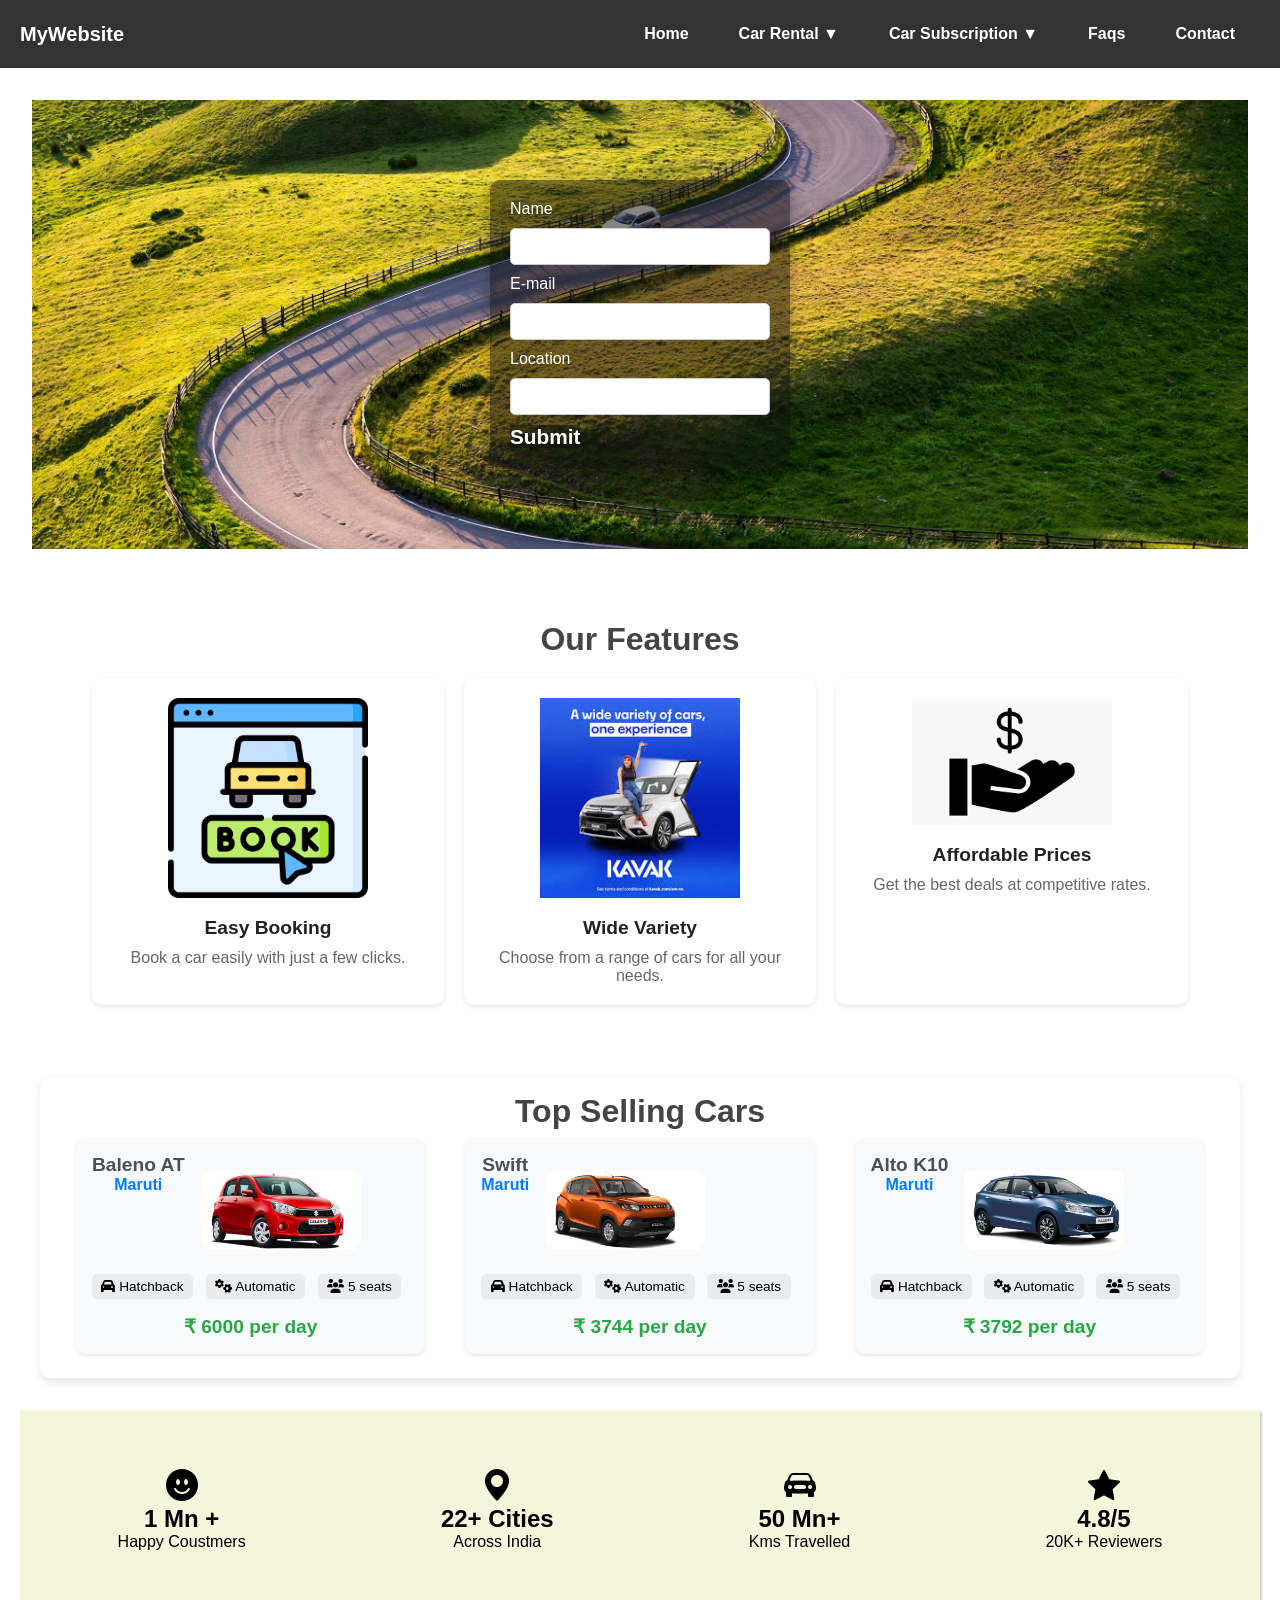
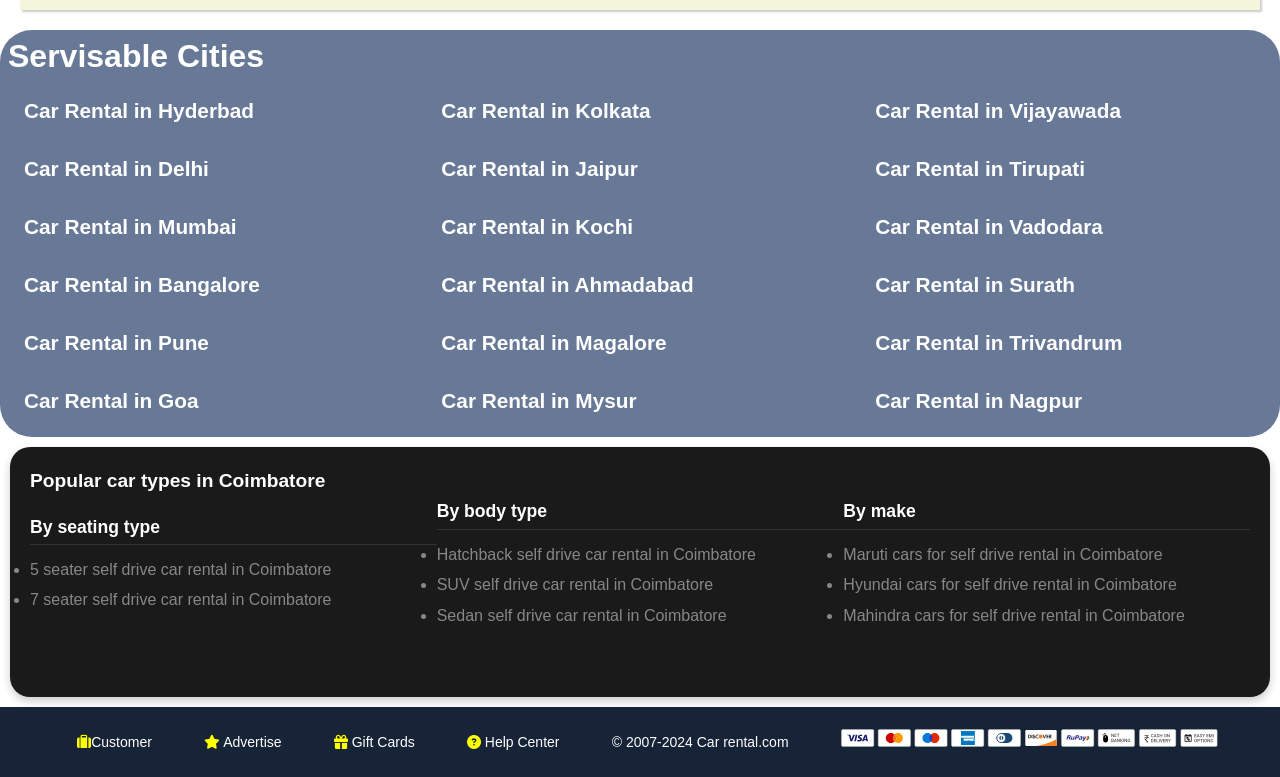
<file: index.html>
<!DOCTYPE html>
<html lang="en">

<head>
    <meta charset="UTF-8">
    <meta name="viewport" content="width=device-width, initial-scale=1.0">
    <title>main page</title>
    <link rel="stylesheet" href="./style.css">

    <link rel="stylesheet" href="./bootstrap-5.3.3-dist/bootstrap-5.3.3-dist/css/bootstrap-grid.min.css">
    <link rel="stylesheet" href="https://cdnjs.cloudflare.com/ajax/libs/font-awesome/6.4.2/css/all.min.css"
        integrity="sha512-z3gLpd7yknf1YoNbCzqRKc4qyor8gaKU1qmn+CShxbuBusANI9QpRohGBreCFkKxLhei6S9CQXFEbbKuqLg0DA=="
        crossorigin="anonymous" referrerpolicy="no-referrer" />
    <link rel="stylesheet" href="https://cdn.jsdelivr.net/npm/bootstrap-icons@1.11.3/font/bootstrap-icons.min.css">

</head>

<body>
    <!-- nav-bar start -->
    <nav class="navbar">
        <div class="logo">MyWebsite</div>
        <ul class="nav-links">
            <li><a href="#">Home</a></li>
            <li class="dropdown">
                <a href="#">Car Rental ▼</a>
                <ul class="dropdown-menu">
                    <li><a href="#">Car rent in Hyderbad</a></li>
                    <li><a href="#">Car rent in Bengulur</a></li>
                    <li><a href="#">Car rent in Chennai</a></li>
                    <li><a href="#">Car rent in Pune</a></li>
                </ul>
            </li>
            <li class="dropdown">
                <a href="#">Car Subscription ▼</a>
                <ul class="dropdown-menu">
                    <li><a href="#">Free</a></li>
                    <li><a href="#">Standard</a></li>
                    <li><a href="#">Premium</a></li>
                </ul>
            </li>
            <li id ="faqs_section"><a href="#">Faqs</a></li>
            <li><a href="#">Contact</a></li>
        </ul>
        <div class="hamburger">
            <span></span>
            <span></span>
            <span></span>
        </div>
    </nav>
    <!-- nav-bar end -->

    <!-- form start -->
    <div class="contaner-fluid">
        <form action="#">
            <label for="name">Name</label><br>
            <input type="text" name="name" id="name"><br>
            <label for="mail">E-mail</label><br>
            <input type="text" name="name" id="mail"><br>
            <label for="location">Location</label><br>
            <input type="text" name="name" id="location" list="locations"><br>
            <datalist id="locations" class="datalist">
                <option value="Hyderbad"></option>
                <option value="Bangalore"></option>
                <option value="Mumbai"></option>
                <option value="Pune"></option>
            </datalist>
            <a href="./index1.html" class="button">Submit</a>
        </form>

    </div>
    <!-- form end -->

    <!-- carousels start -->
    <section id="features" class="features-section">
        <div class="container">
            <h2>Our Features</h2>
            <div class="features-grid">
                <div class="feature-card">
                    <img src="b1.png" alt="Feature 1" class="feature-icon" />
                    <h3>Easy Booking</h3>
                    <p>Book a car easily with just a few clicks.</p>
                </div>
                <div class="feature-card">
                    <img src="b2.jpg" alt="Feature 2" class="feature-icon" />
                    <h3>Wide Variety</h3>
                    <p>Choose from a range of cars for all your needs.</p>
                </div>
                <div class="feature-card">
                    <img src="b3.png" alt="Feature 3" class="feature-icon" />
                    <h3>Affordable Prices</h3>
                    <p>Get the best deals at competitive rates.</p>
                </div>
            </div>
        </div>
    </section>
    <!-- carousel end -->
     
    <!-- carousels second start -->
    <div class="carousel-container">
        <h1 id="h1-heading">Top Selling Cars </h1>
        <ol class="carousel-track">

            <li class="carousel-item">
                <div class="car-card">
                    <div class="car-data">
                        <div>
                            <h3 class="car-name">Baleno AT</h3>
                            <p class="car-brand">Maruti</p>
                        </div>
                        <img src="./mariti4.jpg" alt="Baleno AT" class="car-image">
                    </div>
                    <div class="car-details">
                        <span><i class="fa fa-car"></i> Hatchback</span>
                        <span><i class="fa fa-cogs"></i> Automatic</span>
                        <span><i class="fa fa-users"></i> 5 seats</span>
                    </div>
                    <p class="car-price">₹ 6000 <span>per day</span></p>
                </div>
            </li>
            <li class="carousel-item">
                <div class="car-card">
                    <div class="car-data">
                        <div>
                            <h3 class="car-name">Swift</h3>
                            <p class="car-brand">Maruti</p>
                        </div>
                        <img src="./mahendra2.jpg" alt="Baleno AT" class="car-image">
                    </div>
                    <div class="car-details">
                        <span><i class="fa fa-car"></i> Hatchback</span>
                        <span><i class="fa fa-cogs"></i> Automatic</span>
                        <span><i class="fa fa-users"></i> 5 seats</span>
                    </div>
                    <p class="car-price">₹ 3744 <span>per day</span></p>
                </div>
            </li>
            <li class="carousel-item">
                <div class="car-card">
                    <div class="car-data">
                        <div>
                            <h3 class="car-name">Alto K10</h3>
                            <p class="car-brand">Maruti</p>
                        </div>
                        <img src="./maruti1.jpg" alt="Baleno AT" class="car-image">
                    </div>
                    <div class="car-details">
                        <span><i class="fa fa-car"></i> Hatchback</span>
                        <span><i class="fa fa-cogs"></i> Automatic</span>
                        <span><i class="fa fa-users"></i> 5 seats</span>
                    </div>
                    <p class="car-price">₹ 3792 <span>per day</span></p>
                </div>
            </li>


        </ol>
    </div>
    <!-- carousels second end -->
    <!-- feedback section -->
    <div class="feedback">
        <div class="back">
            <span><i class="bi bi-emoji-smile-fill"></i></span>
            <h2><b>1 Mn +</b></h2>
            <p>Happy Coustmers</p>
        </div>

        <div class="back">
            <span><i class="bi bi-geo-alt-fill"></i></span>
            <h2><b>22+ Cities</b></h2>
            <p>Across India</p>
        </div>

        <div class="back">
            <span><i class="bi bi-car-front-fill"></i></span>
            <h2><b>50 Mn+</b></h2>
            <p>Kms Travelled</p>
        </div>

        <div class="back">
            <span><i class="bi bi-star-fill"></i></span>
            <h2><b>4.8/5</b></h2>
            <p>20K+ Reviewers</p>
        </div>
    </div>
    </div>
    <!-- feedback end -->
    <!-- serviceble cities start -->
    <div id="city">
        <h2 class="footerHeading">Servisable Cities</h2>
        <div class="footerSection">
            <div class="footerInfo">
                <a href="index.html" class="anchor">Car Rental in Hyderbad</a><br>
                <a href="index.html" class="anchor">Car Rental in Delhi</a><br>
                <a href="index.html" class="anchor">Car Rental in Mumbai</a><br>
                <a href="index.html" class="anchor">Car Rental in Bangalore</a><br>
                <a href="index.html" class="anchor">Car Rental in Pune </a><br>
                <a href="index.html" class="anchor">Car Rental in Goa</a>
            </div>
            <div class="footerInfo">
                <a href="index.html" class="anchor">Car Rental in Kolkata</a><br>
                <a href="index.html" class="anchor">Car Rental in Jaipur</a><br>
                <a href="index.html" class="anchor">Car Rental in Kochi</a><br>
                <a href="index.html" class="anchor">Car Rental in Ahmadabad</a><br>
                <a href="index.html" class="anchor">Car Rental in Magalore</a><br>
                <a href="index.html" class="anchor">Car Rental in Mysur</a>
            </div>
            <div class="footerInfo">
                <a href="index.html" class="anchor">Car Rental in Vijayawada</a><br>
                <a href="index.html" class="anchor">Car Rental in Tirupati</a><br>
                <a href="index.html" class="anchor">Car Rental in Vadodara</a><br>
                <a href="index.html" class="anchor">Car Rental in Surath</a><br>
                <a href="index.html" class="anchor">Car Rental in Trivandrum</a><br>
                <a href="index.html" class="anchor">Car Rental in Nagpur</a>
            </div>
        </div>
    </div>

    <!-- serviceble cities end -->
    <!-- information start-->
    <div class="matter">
        <h2>Popular car types in Coimbatore</h2>
        <div class="one">
            <div>
                <h3>By seating type</h3>
                <ul>
                    <li>5 seater self drive car rental in Coimbatore</li>
                    <li>7 seater self drive car rental in Coimbatore</li>
                </ul>
            </div>
            <div>
                <h3>By body type</h3>
                <ul>
                    <li>Hatchback self drive car rental in Coimbatore</li>
                    <li>SUV self drive car rental in Coimbatore</li>
                    <li>Sedan self drive car rental in Coimbatore</li>
                </ul>
            </div>
            <div>
                <h3>By make</h3>
                <ul>
                    <li>Maruti cars for self drive rental in Coimbatore</li>
                    <li>Hyundai cars for self drive rental in Coimbatore</li>
                    <li>Mahindra cars for self drive rental in Coimbatore</li>
                </ul>
            </div>
        </div>
    </div>

    <!-- information end -->
    <!--format start -->

    <!-- format end -->
    <!-- footer section -->
    <footer>

        <div class="footerExtras ">
            <span> <i class="fa-solid fa-suitcase "></i>Customer</span>
            <span> <i class="fa-solid fa-star"></i> Advertise</span>
            <span> <i class="fa-solid fa-gift"></i> Gift Cards</span>
            <span> <i class="fa-solid fa-circle-question"></i> Help Center</span>
            <span>© 2007-2024 Car rental.com</span>
            <span><img src="./payment-method.svg" alt="payment-method"></span>

        </div>

    </footer>
    <!-- footer section end -->
    <!-- carousels start -->

    <!-- carosels end -->


    <script src="./bootstrap-5.3.3-dist/bootstrap-5.3.3-dist/js/bootstrap.bundle.min.js"></script>
    <script src="./index.js"></script>
</body>

</html>
</file>
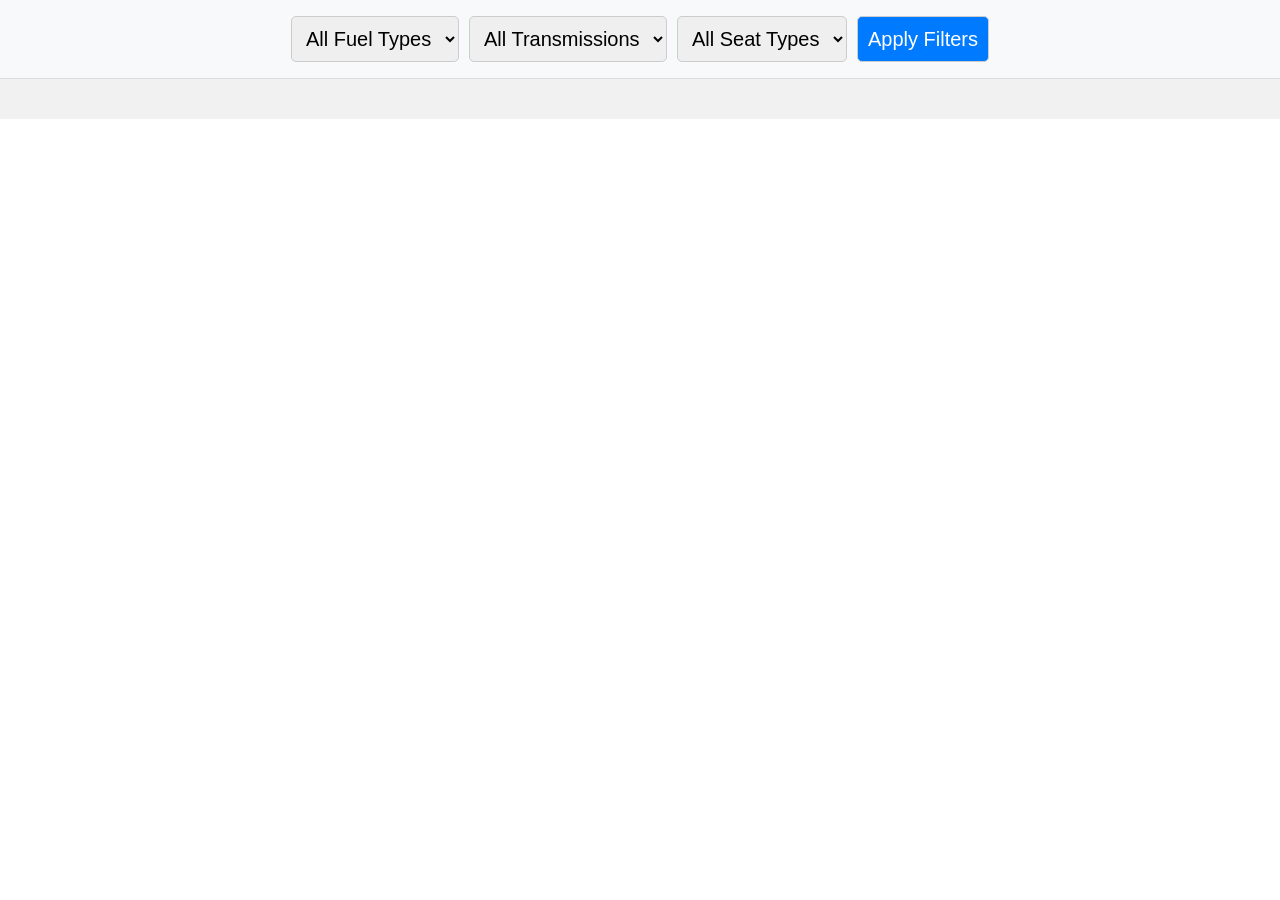
<file: index1.html>
<!DOCTYPE html>
<html lang="en">
<head>
  <meta charset="UTF-8">
  <meta name="viewport" content="width=device-width, initial-scale=1.0">
  <title>Car Rental</title>
  <link rel="stylesheet" href="style1.css">
</head>
<body>
  <!-- Header Section with Filters -->
  <header>
    <div id="filter-section">
      <label for="filter-fuel">a</label>
      <select id="filter-fuel">
        <option value="">All Fuel Types</option>
        <option value="petrol">Petrol</option>
        <option value="diesel">Diesel</option>
        <option value="electric">Electric</option>
      </select>
      <label for="filter-transmission">a</label>
      <select id="filter-transmission">
        <option value="">All Transmissions</option>
        <option value="Manual">Manual</option>
        <option value="Automatic">Automatic</option>
      </select>
      <label for="filter-seater">a</label>
      <select id="filter-seater">
        <option value="">All Seat Types</option>
        <option value="5 seater">5 Seater</option>
        <option value="7 seater">7 Seater</option>
      </select>

      <button id="apply-filters">Apply Filters</button>
    </div>
  </header>

  <!-- Main Section for Car Data -->
  <main id="car-data"></main>

  <script src="index1.js"></script>
</body>
</html>
</file>
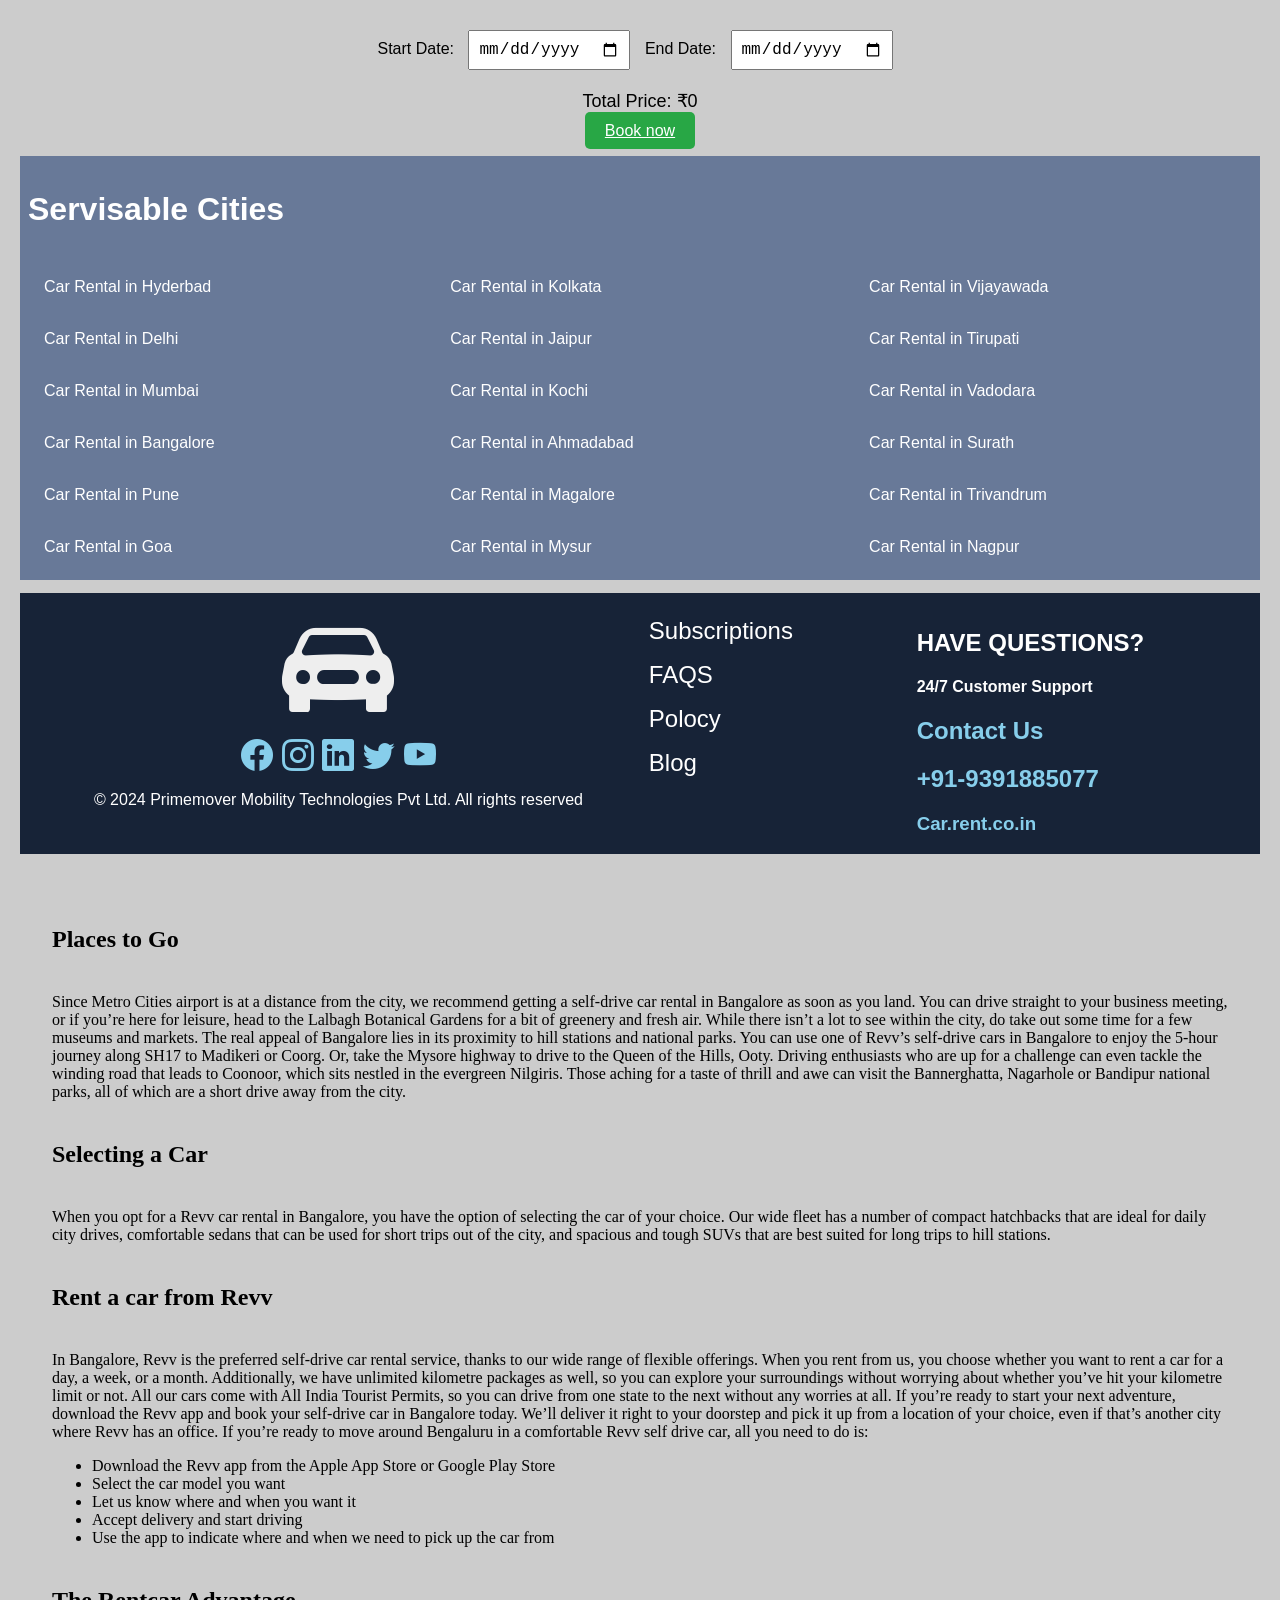
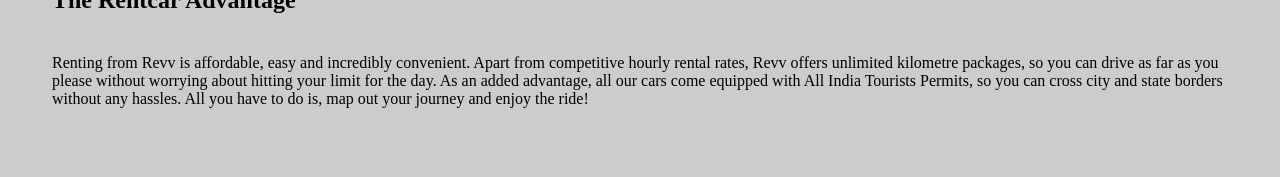
<file: index2.html>
<!DOCTYPE html>
<html lang="en">

<head>
  <meta charset="UTF-8">
  <meta name="viewport" content="width=device-width, initial-scale=1.0">
  <title>Car Details</title>
  <link rel="stylesheet" href="https://cdn.jsdelivr.net/npm/bootstrap-icons@1.11.3/font/bootstrap-icons.min.css">

  <link rel="stylesheet" href="style2.css">
</head>

<body>
    <div id="car-description">

    </div>

    <div id="booking-section">
      <label for="start-date">Start Date:</label>
      <input type="date" id="start-date">

      <label for="end-date">End Date:</label>
      <input type="date" id="end-date">

      <p>Total Price: ₹<span id="total-price">0</span></p>
      <a id="book-now" href="./index3.html">Book now</a>
    </div>
  
  <div id="city">
    <h2 class="footerHeading">Servisable Cities</h2>
    <div class="footerSection">
      <div class="footerInfo">
        <a href="index.html" class="anchor">Car Rental in Hyderbad</a><br>
        <a href="index.html" class="anchor">Car Rental in Delhi</a><br>
        <a href="index.html" class="anchor">Car Rental in Mumbai</a><br>
        <a href="index.html" class="anchor">Car Rental in Bangalore</a><br>
        <a href="index.html" class="anchor">Car Rental in Pune </a><br>
        <a href="index.html" class="anchor">Car Rental in Goa</a>
      </div>
      <div class="footerInfo">
        <a href="index.html" class="anchor">Car Rental in Kolkata</a><br>
        <a href="index.html" class="anchor">Car Rental in Jaipur</a><br>
        <a href="index.html" class="anchor">Car Rental in Kochi</a><br>
        <a href="index.html" class="anchor">Car Rental in Ahmadabad</a><br>
        <a href="index.html" class="anchor">Car Rental in Magalore</a><br>
        <a href="index.html" class="anchor">Car Rental in Mysur</a>
      </div>
      <div class="footerInfo">
        <a href="index.html" class="anchor">Car Rental in Vijayawada</a><br>
        <a href="index.html" class="anchor">Car Rental in Tirupati</a><br>
        <a href="index.html" class="anchor">Car Rental in Vadodara</a><br>
        <a href="index.html" class="anchor">Car Rental in Surath</a><br>
        <a href="index.html" class="anchor">Car Rental in Trivandrum</a><br>
        <a href="index.html" class="anchor">Car Rental in Nagpur</a>
      </div>
    </div>
  </div>

  <div class="maincard">
    <div class="maincard1 two">
      <i class="bi bi-car-front-fill" id="car-fill"></i>
      <div class="icons">
        <i class="bi bi-facebook"></i>
        <i class="bi bi-instagram"></i>
        <i class="bi bi-linkedin"></i>
        <i class="bi bi-twitter"></i>
        <i class="bi bi-youtube"></i>
      </div>
      <p>© 2024 Primemover Mobility Technologies Pvt Ltd. All rights reserved</p>
    </div>
    <div class="maincard1">
      <a href="#" class="anchor one">Subscriptions</a>
      <a href="#" class="anchor one">FAQS</a>
      <a href="#" class="anchor one">Polocy</a>
      <a href="#" class="anchor one">Blog</a>
    </div>
    <div class="maincard1">
      <h2 class="h1">HAVE QUESTIONS?</h2>
      <h4>24/7 Customer Support</h4>
      <div class="maincard2">
        <h2>Contact Us</h2>
        <h2>+91-9391885077</h2>
        <h3>Car.rent.co.in</h3>
      </div>
    </div>
  </div>
  <div class="format">
    <h5>Places to Go</h5>
    <p>Since Metro Cities airport is at a distance from the city, we recommend getting a self-drive car rental in
      Bangalore as soon as you land. You can drive straight to your business meeting, or if you’re here for leisure,
      head to the Lalbagh Botanical Gardens for a bit of greenery and fresh air. While there isn’t a lot to see within
      the city, do take out some time for a few museums and markets. The real appeal of Bangalore lies in its proximity
      to hill stations and national parks.

      You can use one of Revv’s self-drive cars in Bangalore to enjoy the 5-hour journey along SH17 to Madikeri or
      Coorg. Or, take the Mysore highway to drive to the Queen of the Hills, Ooty. Driving enthusiasts who are up for a
      challenge can even tackle the winding road that leads to Coonoor, which sits nestled in the evergreen Nilgiris.
      Those aching for a taste of thrill and awe can visit the Bannerghatta, Nagarhole or Bandipur national parks, all
      of which are a short drive away from the city.
    </p>
    <h5>Selecting a Car</h5>
    <p>When you opt for a Revv car rental in Bangalore, you have the option of selecting the car of your choice. Our
      wide fleet has a number of compact hatchbacks that are ideal for daily city drives, comfortable sedans that can be
      used for short trips out of the city, and spacious and tough SUVs that are best suited for long trips to hill
      stations.
    </p>

    <h5>Rent a car from Revv</h5>
    <p>In Bangalore, Revv is the preferred self-drive car rental service, thanks to our wide range of flexible
      offerings. When you rent from us, you choose whether you want to rent a car for a day, a week, or a month.
      Additionally, we have unlimited kilometre packages as well, so you can explore your surroundings without worrying
      about whether you’ve hit your kilometre limit or not. All our cars come with All India Tourist Permits, so you can
      drive from one state to the next without any worries at all.

      If you’re ready to start your next adventure, download the Revv app and book your self-drive car in Bangalore
      today. We’ll deliver it right to your doorstep and pick it up from a location of your choice, even if that’s
      another city where Revv has an office.

      If you’re ready to move around Bengaluru in a comfortable Revv self drive car, all you need to do is:
    </p>
    <ul>
      <li>Download the Revv app from the Apple App Store or Google Play Store </li>
      <li> Select the car model you want</li>
      <li> Let us know where and when you want it</li>
      <li>Accept delivery and start driving</li>
      <li> Use the app to indicate where and when we need to pick up the car from</li>
    </ul>
    <h5>The Rentcar Advantage</h5>
    <p>Renting from Revv is affordable, easy and incredibly convenient. Apart from competitive hourly rental rates, Revv
      offers unlimited kilometre packages, so you can drive as far as you please without worrying about hitting your
      limit for the day. As an added advantage, all our cars come equipped with All India Tourists Permits, so you can
      cross city and state borders without any hassles. All you have to do is, map out your journey and enjoy the ride!
    </p>
  </div>
  <script src="index2.js"></script>
</body>

</html>
</file>
<file: style.css>
/* nav-bar start */
 *{
    box-sizing: border-box;
    margin: 0;
    padding: 0;
    transition: all 0.4s;
}
body{
    font-family: sans-serif;
   
}
a{
    text-decoration: none;
    color: black;
    font-size: 1.3rem;
    font-weight: bold;
} 
/* nav-bar start */

* {
  margin: 0;
  padding: 0;
  box-sizing: border-box;

}

body {
  font-family: Arial, sans-serif;
}

.navbar {
  display: flex;
  justify-content: space-between;
  align-items: center;
  padding: 15px 20px;
  background: #333;
  color: white;
}

.logo {
  font-size: 20px;
  font-weight: bold;
}

.nav-links {
  list-style: none;
  display: flex;
}

.nav-links li {
  position: relative;
  margin: 0 15px;
}

.nav-links a {
  text-decoration: none;
  color: white;
  font-size: 16px;
  padding: 10px;
  display: block;
}

/* Dropdown Styling */
.dropdown-menu {
  display: none;
  position: absolute;
  top: 35px;
  left: 0;
  background: #444;
  list-style: none;
  width: 150px;
  padding: 5px 0;
  border-radius: 5px;
}

.dropdown-menu li {
  padding: 10px;
  text-align: center;
}

.dropdown-menu li a {
  color: white;
  display: block;
}

.dropdown-menu li:hover {
  background: #555;
}

/* Show dropdown on hover */
.dropdown:hover .dropdown-menu {
  display: block;
}

/* Hamburger Menu */
.hamburger {
  display: none;
  flex-direction: column;
  cursor: pointer;
}

.hamburger span {
  width: 25px;
  height: 3px;
  background: white;
  margin: 3px;
  transition: 0.3s;
}

/* Responsive Design */
@media (max-width: 768px) {
  .nav-links {
      display: none;
      flex-direction: column;
      position: absolute;
      top: 60px;
      right: 20px;
      background: #444;
      padding: 10px;
      width: 150px;
      text-align: center;
      border-radius: 5px;
  }

  .nav-links.active {
      display: flex;
  }

  .hamburger {
      display: flex;
  }

  .dropdown-menu {
      position: static;
      display: none;
      background: #555;
  }

  .dropdown.active .dropdown-menu {
      display: block;
  }
}

/* nav bar end */

/* form start */
.contaner-fluid {
  margin: 0;
  width: 95%;
  height: 50%;
  margin: 2rem;
  display: flex;
  justify-content: center;
  align-items: center;
  background-image: url('road trip.jpg');
  background-size: cover;
  background-position: center;
  background-repeat: no-repeat;
  overflow: hidden;
  padding: 5rem;
}

form {
  padding: 20px;
  border-radius: 10px;
  background-color: rgba(17, 16, 17, 0.5);
  color: white;
  box-shadow: 0 4px 15px rgba(0, 0, 0, 0.3);
  width: 300px;
}

input {
  width: 100%;
  padding: 10px;
  margin: 10px 0;
  border-radius: 5px;
  border: 1px solid #ccc;
}

.button {
  background-color: rgba(17, 16, 17, 0.5);
  color: white;
  cursor: pointer;
  text-align: center;
}

/* form end */
/* cars-data */
.cars-data{
    grid-template-columns:repeat(1fr,1fr,1fr);
}
/* end locations */
.footerExtras {
    margin-top: 0.35px;
    background-color: #172337;
    display: flex;
    align-items: center;
    justify-content: space-evenly;
    max-width: 1719px;
    height: 70px;
    color: #ffffff;
    font-size: 14px;
    line-height: 2;
    padding-left: 25px;
    padding-right: 10px;
    cursor: pointer;
}
.fa-solid{
    color:yellow
}
/*feedback*/
.feedback{
    display: flex;
    height: 200px;
    overflow: hidden;
    justify-content: space-around;
    align-items: center;
    margin: 20px;
    background-color: beige;
    box-shadow: 2px 2px 2px #ccc;
    display: flex;
    flex-wrap: wrap;
}
.back{
    text-align: center;
    flex-grow: 1;
    flex-basis: 200;
}
.bi{
    font-size: 2rem; /* Adjust the size as needed */
}
/*information*/
.matter{
    background-color: #1a1a1a;
    padding: 20px;
    height: 250px;
    margin: 10px;
    border-radius: 20px;
    box-shadow: 0 4px 8px rgba(0, 0, 0, 0.2);

}
.matter h2 {
    text-align: left;
    color: white;
    font-size: 1.2rem;
    line-height: 1.5;
}
.one {
    display: flex;
    justify-content: space-around;
    align-items: center;
    line-height: 1.9;
    display: flex;
    
}
 .one div {
    width: 30%;
    flex-grow: 1;
    flex-basis: 200;
} 
.one h3 {
    font-size: 1.1em;
    border-bottom: 1px solid #333;
     margin-bottom: 10px; 
    color: white;
}
.one li {
  color: #878787;
  cursor: pointer;
  transition: color 0.3s ease;
}  
.one li:hover{
    color:white
}
/* filename: style.css */
.review {
    background: rgb(145, 226, 188);
    height: auto;
    width: 270px;
    border-radius: 15px;
    margin: auto;
    padding: 10px;
    margin-top: 30px;
    box-shadow: 5px 5px 5px #32917d;
    align-items: center;
}

.review__items {
    align-items: center;
    justify-content: space-evenly;
    width: 250px;
    padding: 10px;
    align-items: center;
}

.review__items img {
    height: 250px;
    width: 250px;
    border-radius: 5px;
    box-shadow: rgba(0, 0, 0, 0.35) 0px 4px 15px;
}

.review__items h1 {
    font-family: Verdana, Geneva, Tahoma, sans-serif;
    font-size: 20px;
}

.review__items p {
    font-family: Verdana, Geneva, Tahoma, sans-serif;
    font-size: 14px;
}

.review__button {
    text-align: center;
    padding: 10px;
}

.review__button button {
    color:  #28a745;
    background: green;
    font-weight: bold;
}

.review__items {
    display: none;
}

/* carousels start */
.features-section {
    background-color: #fff;
    padding: 40px 20px;
    text-align: center;
  }
  
  .features-section h2 {
    font-size: 2rem;
    margin-bottom: 20px;
    color: #444;
  }
  
  .features-grid {
    display: grid;
    grid-template-columns: repeat(auto-fit, minmax(250px, 1fr));
    gap: 20px;
    padding: 0 10px;
  }
  
  .feature-card {
    background-color: #fff;
    padding: 20px;
    border-radius: 10px;
    box-shadow: 0 2px 4px rgba(0, 0, 0, 0.1);
    transition: transform 0.3s, box-shadow 0.3s;
  }
  
  .feature-card:hover {
    transform: translateY(-10px);
    box-shadow: 0 4px 8px rgba(0, 0, 0, 0.2);
  }
  
  .feature-icon {
    width: 200px;
    margin-bottom: 15px;
  }
  
  .feature-card h3 {
    font-size: 1.2rem;
    margin-bottom: 10px;
    color: #222;
  }
  
  .feature-card p {
    font-size: 1rem;
    color: #666;
  }
  
  @media (max-width: 768px) {
    .features-grid {
      grid-template-columns: 1fr;
    }
  }
/* carousels end */

/* second carousels start*/

.carousel-container {
    max-width: 1200px;
    margin: 2rem auto;
    padding: 1rem;
    background-color: #fff;
    border-radius: 10px;
    box-shadow: 0 4px 8px rgba(0, 0, 0, 0.1);
  }
 
  .carousel-title {
    text-align: center;
    font-size: 1.5rem;
    color: #6c757d;
    margin-bottom: 1rem;
  }
  .car-data{
    display: flex;
    flex-direction: row;
  }
  .carousel {
    display: flex;
    align-items: center;
    position: relative;
  }
  
  .carousel-track-container {
    overflow: hidden;
    width: 100%;
  }
  
  .carousel-track {
    display: flex;
    flex-direction: row;
    transition: transform 0.5s ease-in-out;
  }
  
  .carousel-item {
    flex: 0 0 calc(100% / 3);
    display: flex;
    flex-wrap: wrap;
    justify-content: center;
    padding: 0.5rem;
  }
  
  .car-card {
    background-color: #f8f9fa;
    border-radius: 10px;
    padding: 1rem;
    text-align: center;
    box-shadow: 0 2px 4px rgba(0, 0, 0, 0.1);
  }
  
  .car-name {
    font-size: 1.2rem;
    color: #495057;
  }
  
  .car-brand {
    font-weight: bold;
    color: #007bff;
  }
  .car-data>div{
    padding-right: 1rem;
  }
  .car-image {
    width: 10rem;
    margin: 1rem 0;
    border-radius: 10px;
    overflow: hidden;
    justify-content: space-between;
    align-items: center;
    
  }
  
  .car-details span {
    display: inline-block;
    margin: 0.5rem 0.5rem 0 0;
    background-color: #e9ecef;
    padding: 0.3rem 0.6rem;
    border-radius: 5px;
    font-size: 0.85rem;
  }
  
  .car-price {
    margin-top: 1rem;
    font-size: 1.2rem;
    color: #28a745;
    font-weight: bold;
  }
  
  .carousel-btn {
    background: none;
    border: none;
    font-size: 1.5rem;
    color: #6c757d;
    cursor: pointer;
  }
  
  .carousel-btn:hover {
    color: #007bff;
  }
  
  .carousel-btn:disabled {
    color: #d6d6d6;
    cursor: not-allowed;
  }
  #h1-heading{
    color: #444;
    text-align: center;
  }
  @media (max-width: 768px) {
    .carousel-item {
      flex: 0 0 100%;
    }
  }
  
/* second carousels end */
/* card1 start*/
.footerSection{
  display: flex;
  flex-direction: row;
  flex-wrap: wrap;

}
.footerInfo{
   flex-grow: 200;
   flex-basis: 1;
   padding: 1rem;
}
.footerHeading{
  padding-left: 0.5rem;
  color: white;
  font-size: 2rem;
}
.anchor{
   text-decoration: none;
   display: block;
   padding: 0.5rem;
   color: white;
}
.anchor:hover{
  text-decoration: underline;
  color: skyblue;
}
#city{
  background-color:  #687998;
 padding-top: 0.5rem;
 margin-top: 1rem;
 border-radius: 2rem;
}
/* card1 end */

/* second div end */
</file>
<file: style1.css>
/* General Styles */
body {
    font-family: Arial, sans-serif;
    margin: 0;
    padding: 0;
  }
  
  header {
    background-color: #f8f9fa;
    padding: 1rem;
    display: flex;
    justify-content: center;
    align-items: center;
    border-bottom: 1px solid #ddd;
  }
  label{
    display: none;
  }
  #filter-section {
    display: flex;
    flex-wrap: wrap;
    gap: 10px;
  }
  section{
    flex-grow: 1;
    flex-basis: 200;
  }
  #filter-section select,
  #filter-section button {
    padding: 10px;
    font-size: 20px;
    border: 1px solid #ccc;
    border-radius: 5px;
  }
  
  #filter-section button {
    background-color: #007bff;
    color: white;
    cursor: pointer;
  }
  
  #filter-section button:hover {
    background-color: #0056b3;
  }
  
  main {
    display: flex;
    flex-wrap: wrap;
    gap: 20px;
    padding: 20px;
    justify-content: center;
    background-color: #f1f1f1;
  }
  
  .car-card {
    width: 300px;
    padding: 20px;
    background-color: white;
    border: 1px solid #ddd;
    border-radius: 10px;
    text-align: center;
    box-shadow: 0 2px 5px rgba(0, 0, 0, 0.1);
  }
  
  .car-card img {
    width: 100%;
    height: 180px;
    object-fit: cover;
    border-radius: 10px;
  }
  
  .car-card h3 {
    margin: 15px 0;
    font-size: 18px;
  }
  
  .car-card p {
    margin: 5px 0;
    font-size: 14px;
  }
  
  .car-card .price {
    margin: 10px 0;
    font-weight: bold;
    color: green;
  }
  
  .car-card .book-now-button {
    display: inline-block;
    padding: 10px 20px;
    background-color: #28a745;
    color: white;
    text-decoration: none;
    border-radius: 5px;
  }
  
  .car-card .book-now-button:hover {
    background-color: #218838;
  }
  
  .car-card .sold-out {
    color: red;
    font-weight: bold;
  }
</file>
<file: style2.css>
body {
    box-sizing: border-box;
    background-color: #ccc;
    font-family: Arial, sans-serif;
    margin: 20px;
  }
  
  .car-details {
    max-width: 600px;
    margin: 0 auto;
    padding: 20px;
    border: 1px solid #ddd;
    border-radius: 10px;
    box-shadow: 0 2px 5px rgba(0, 0, 0, 0.1);
    text-align: center;
  }
  
  .car-details img {
    width: 100%;
    height: auto;
    border-radius: 10px;
  }
  
  .car-details h1 {
    font-size: 24px;
    margin: 10px 0;
  }
  
  .car-details p {
    margin: 5px 0;
    font-size: 16px;
  }
  
  #booking-section {
    margin-top: 20px;
    text-align: center;
  }
  
  #booking-section input[type="date"] {
    margin: 10px;
    padding: 8px;
    font-size: 16px;
  }
  
  #booking-section p {
    font-size: 18px;
    margin: 10px 0;
  }
  
  #book-now{
    background-color: #28a745 ;
    color: white ;
    border: none;
    padding: 10px 20px;
    border-radius: 5px;
    cursor: pointer;
    font-size: 16px;
    margin: 1rem;
  }
  
  #book-now:disabled {
    background-color: #ccc;
    cursor: not-allowed;
  }
  
  #book-now:hover:enabled {
    background-color: #218838;
  }
  /* card1 start*/
  .footerSection{
    display: flex;
    flex-direction: row;
    flex-wrap: wrap;
  
  }
  .footerInfo{
     flex-grow: 200;
     flex-basis: 1;
     padding: 1rem;
  }
  .footerHeading{
    padding-left: 0.5rem;
    color: white;
    font-size: 2rem;
  }
  .anchor{
     text-decoration: none;
     display: block;
     padding: 0.5rem;
     color: white;
  }
  .anchor:hover{
    text-decoration: underline;
    color: skyblue;
  }
  #city{
    background-color:  #687998;
   padding-top: 0.5rem;
   margin-top: 1rem;
  }
  /* card1 end */
  /* second div start */
  #logo{
    width: 10%;
    padding: 1rem;
  
  }
  .maincard{
    background-color:  #172337;
    display: flex;
    flex-direction: row;
    flex-wrap: wrap;
    margin-top: 0.8rem;
    padding-top: 1rem;
  }
  .one{
    display: block;
    font-size: 1.5rem;
  }
  .maincard1{
    flex-grow: 200;
    flex-basis: 1;
   
  }
  .maincard1 h1,h4,.h1{
    color: white;
  }
  .maincard2{
    color: skyblue;
  }
  .icons{
    font-size: 2rem;
    color: skyblue;
  }
  
  .two{
    padding-left: 1rem;
    text-align: center;
    justify-content: center;
  }
  .icons~p{
    color: white;
  }
  #car-fill{
    font-size: 7rem;
    color: #eee;
  }
  #car-fill:hover{
    color:skyblue;
   
  }
  h5{
    font-size: 1.5rem;
   color: black;
  }
  .format{
    background-color: #ccc;
   padding: 2rem;
   font-family: 'Times New Roman', Times, serif;
  }
  /* second div end */
</file>
